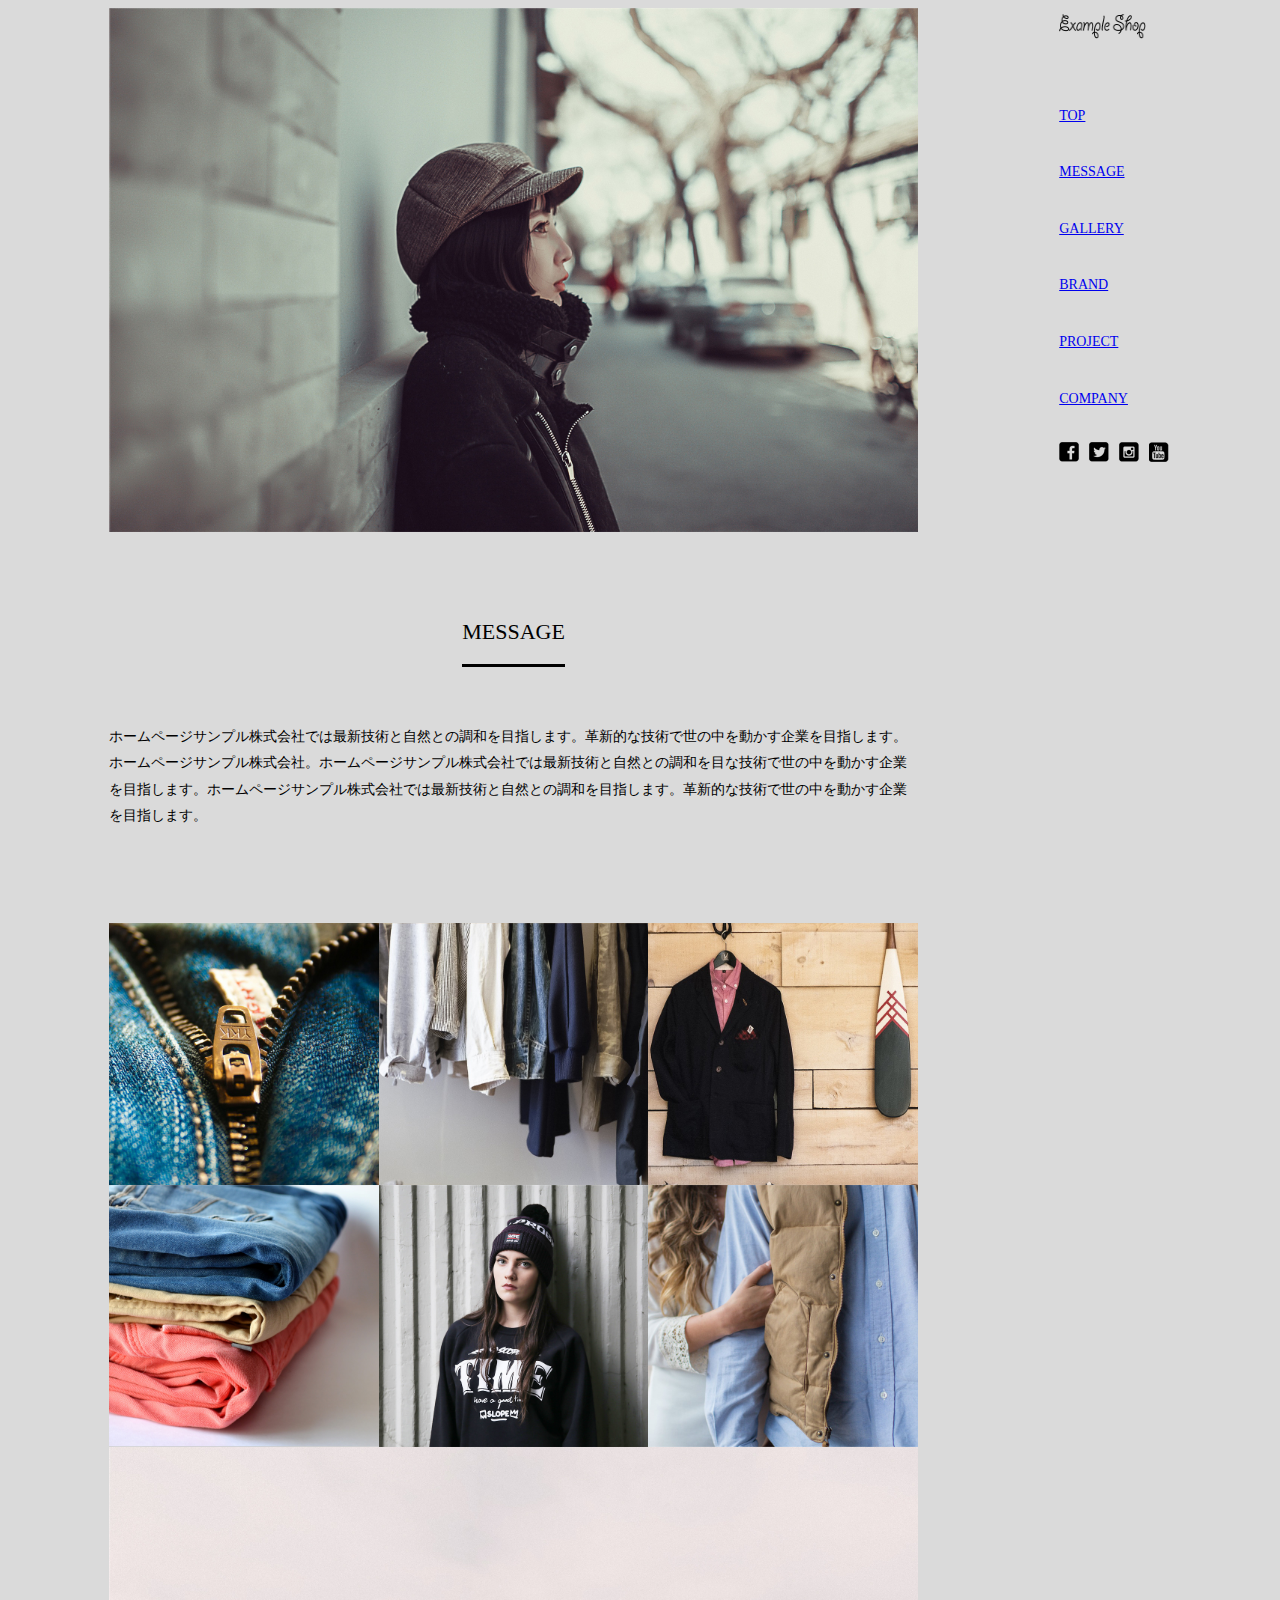
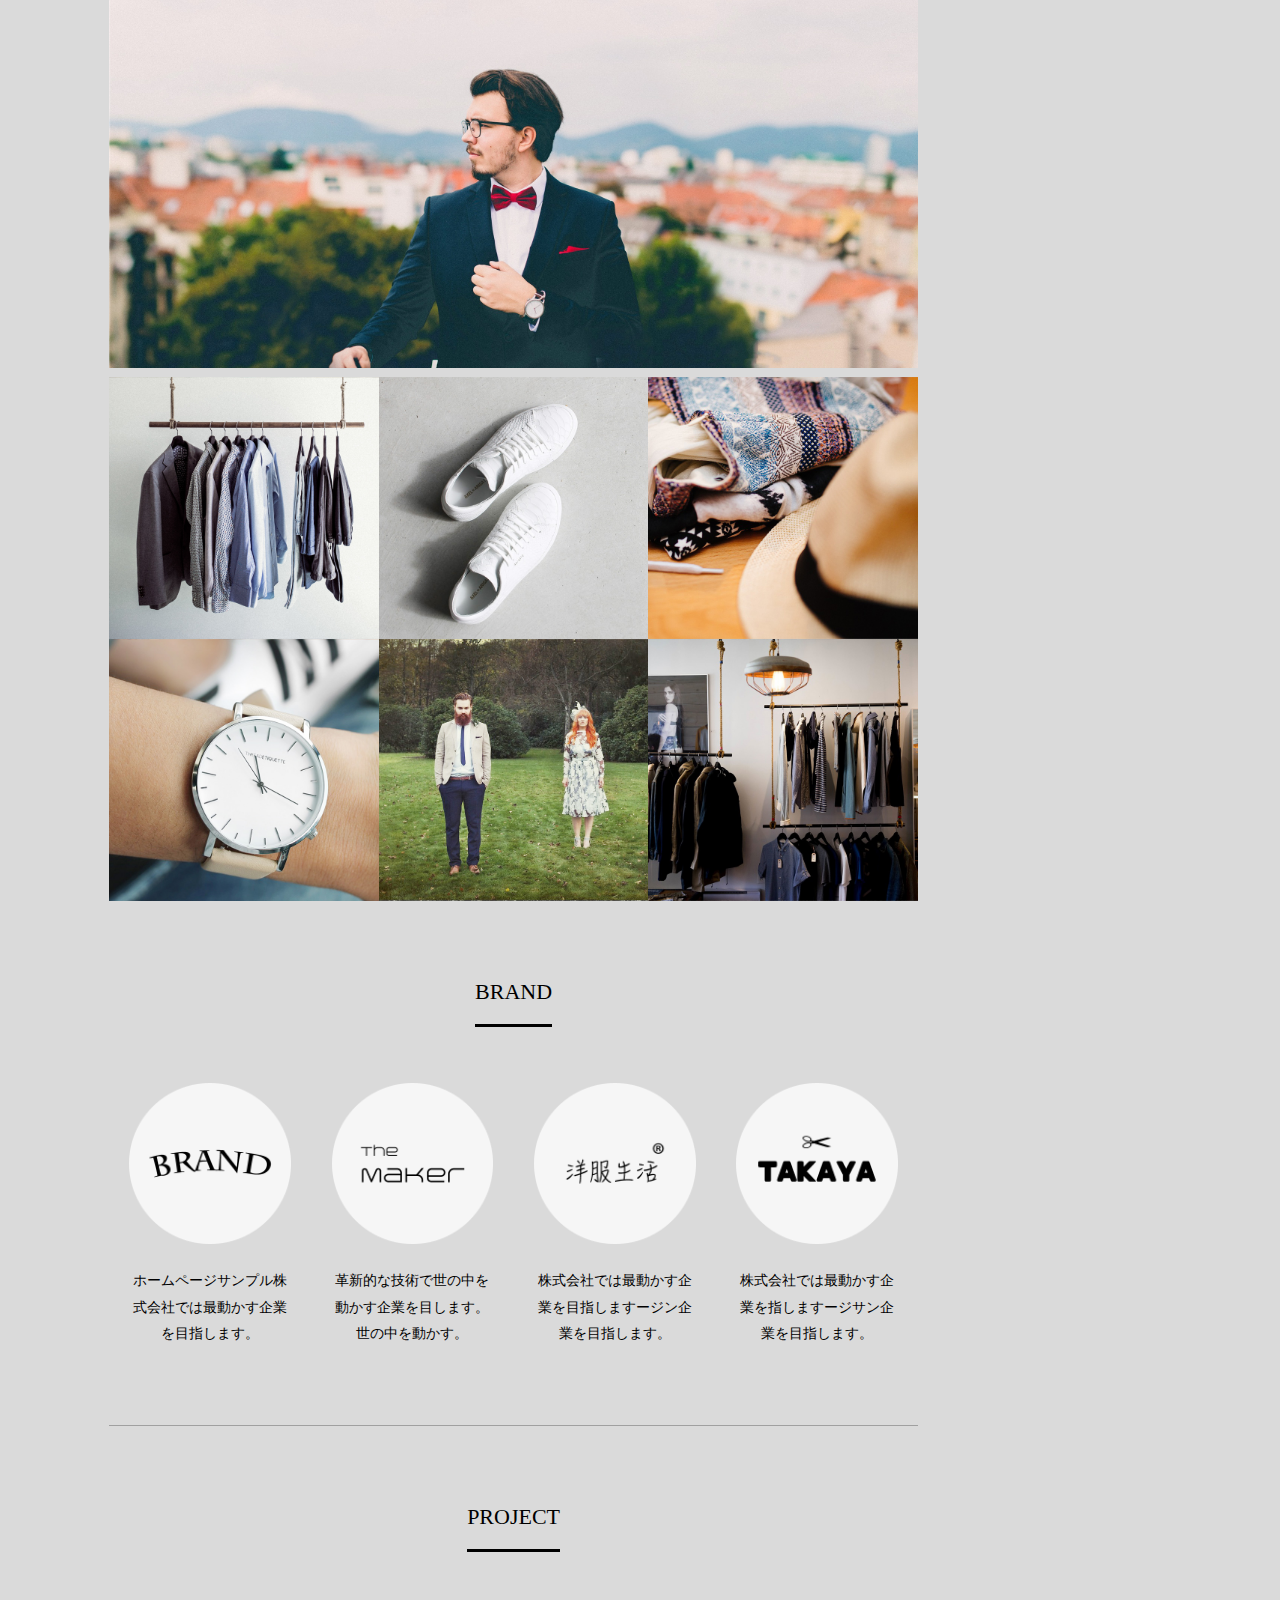
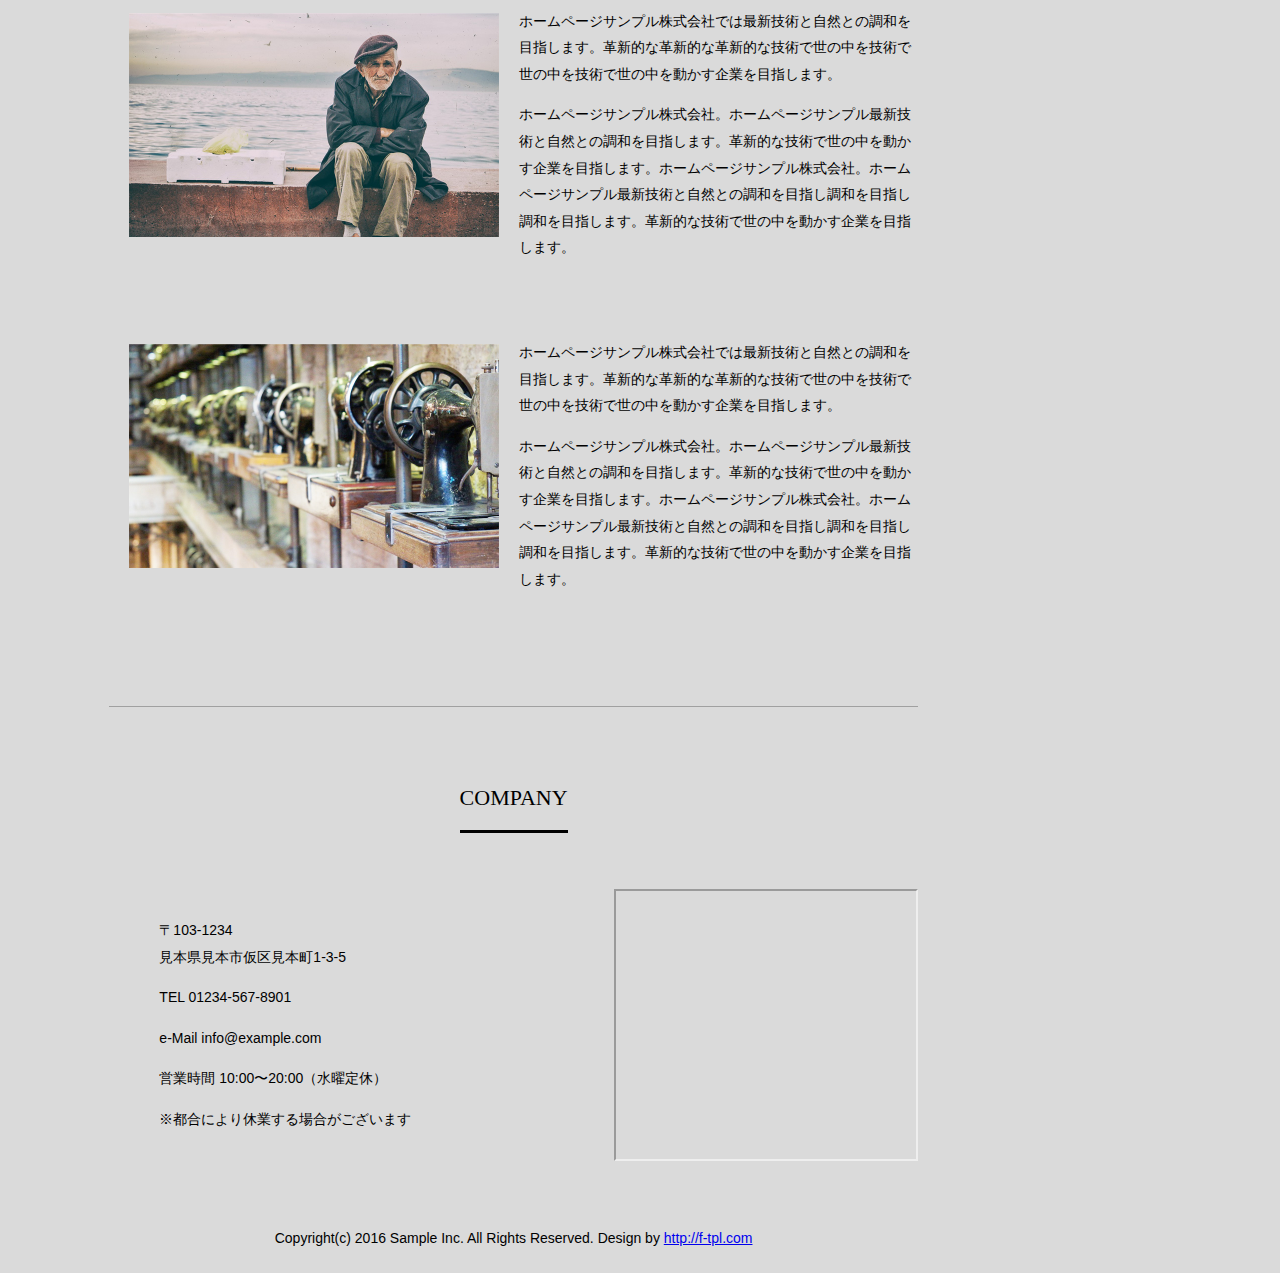
<file: index.html>
<!DOCTYPE html>
<html lang="ja">
  <head>
    <meta charset="UTF-8" />
    <title>塚田 COMPANY|最新技術と自然との調和を目指す</title>
    <meta name="viewport" content="width=device-width, initial-scale=1" />
    <link rel="stylesheet" href="stylesheet.css" />
  </head>

  <body>
    <div id="wrapper">
      <!-- articleの指定 -->
      <article>
        <!-- TOP画像の指定 -->
        <div class="header">
          <img
            class="mainImg"
            src="images/mainImg.jpg"
            alt="TOP画像"
            width="1080px"
            height="695px"
          />
        </div>

        <!-- MESSAGEの記載 -->
        <div class="message">
          <h2>
            <span>MESSAGE</span>
          </h2>
          <p>
            ホームページサンプル株式会社では最新技術と自然との調和を目指します。革新的な技術で世の中を動かす企業を目指します。ホームページサンプル株式会社。ホームページサンプル株式会社では最新技術と自然との調和を目な技術で世の中を動かす企業を目指します。ホームページサンプル株式会社では最新技術と自然との調和を目指します。革新的な技術で世の中を動かす企業を目指します。
          </p>
        </div>

        <!-- 写真の配置 -->
        <div class="photoarea">
          <img
            class="photoitem"
            src="images/photo01.jpg"
            width="360px"
            height="350px"
          />
          <img
            class="photoitem"
            src="images/photo02.jpg"
            width="360px"
            height="350px"
          />
          <img
            class="photoitem"
            src="images/photo03.jpg"
            width="360px"
            height="350px"
          />
          <img
            class="photoitem"
            src="images/photo04.jpg"
            width="360px"
            height="350px"
          />
          <img
            class="photoitem"
            src="images/photo05.jpg"
            width="360px"
            height="350px"
          />
          <img
            class="photoitem"
            src="images/photo06.jpg"
            width="360px"
            height="350px"
          />
          <!-- width="360px" height="350px" -->
        </div>
        <div class="header">
          <img
            class="photomain"
            src="images/photo07.jpg"
            width="1080px"
            height="695px"
          />
        </div>
        <div class="photoarea">
          <img
            class="photoitem"
            src="images/photo08.jpg"
            width="360px"
            height="350px"
          />
          <img
            class="photoitem"
            src="images/photo09.jpg"
            width="360px"
            height="350px"
          />
          <img
            class="photoitem"
            src="images/photo10.jpg"
            width="360px"
            height="350px"
          />
          <img
            class="photoitem"
            src="images/photo11.jpg"
            width="360px"
            height="350px"
          />
          <img
            class="photoitem"
            src="images/photo12.jpg"
            width="360px"
            height="350px"
          />
          <img
            class="photoitem"
            src="images/photo13.jpg"
            width="360px"
            height="350px"
          />
        </div>
        <!-- BRANDの記載 -->
        <div id="BRAND">
          <h2>
            <span>BRAND</span>
          </h2>
          <div class="brandlist">
            <ul>
              <li>
                <img
                  class="logo"
                  src="images/logo01.png"
                  width="168px"
                  height="168px"
                />
                <p>
                  ホームページサンプル株式会社では最動かす企業を目指します。
                </p>
              </li>
              <li>
                <img
                  class="logo"
                  src="images/logo02.png"
                  width="168px"
                  height="168px"
                />
                <p>
                  革新的な技術で世の中を動かす企業を目します。世の中を動かす。
                </p>
              </li>
              <li>
                <img
                  class="logo"
                  src="images/logo03.png"
                  width="168px"
                  height="168px"
                />
                <p>
                  株式会社では最動かす企業を目指しますージン企業を目指します。
                </p>
              </li>
              <li>
                <img
                  class="logo"
                  src="images/logo04.png"
                  width="168px"
                  height="168px"
                />
                <p>
                  株式会社では最動かす企業を指しますージサン企業を目指します。
                </p>
              </li>
            </ul>
          </div>
        </div>
        <!-- PROJECTの記載 -->
        <div id="PROJECT">
          <!-- h2をする目次の役割 -->
          <!-- h1はexampleshop -->
          <h2>
            <span>PROJECT</span>
          </h2>
          <!-- 名前を変更する説明時にわかりにくくなる -->
          <div class="projectlist">
            <img
              class="left"
              src="images/photo14.jpg"
              width="370px"
              height="224px"
            />
            <p>
              ホームページサンプル株式会社では最新技術と自然との調和を目指します。革新的な革新的な革新的な技術で世の中を技術で世の中を技術で世の中を動かす企業を目指します。
            </p>
            <p>
              ホームページサンプル株式会社。ホームページサンプル最新技術と自然との調和を目指します。革新的な技術で世の中を動かす企業を目指します。ホームページサンプル株式会社。ホームページサンプル最新技術と自然との調和を目指し調和を目指し調和を目指します。革新的な技術で世の中を動かす企業を目指します。
            </p>
          </div>
          <div class="projectlist">
            <img
              class="left"
              src="images/photo15.jpg"
              width="370px"
              height="224px"
            />
            <p>
              ホームページサンプル株式会社では最新技術と自然との調和を目指します。革新的な革新的な革新的な技術で世の中を技術で世の中を技術で世の中を動かす企業を目指します。
            </p>
            <p>
              ホームページサンプル株式会社。ホームページサンプル最新技術と自然との調和を目指します。革新的な技術で世の中を動かす企業を目指します。ホームページサンプル株式会社。ホームページサンプル最新技術と自然との調和を目指し調和を目指し調和を目指します。革新的な技術で世の中を動かす企業を目指します。
            </p>
          </div>
        </div>
        <!-- COMPANYの記載 -->
        <div id="COMPANY">
          <h2>
            <span>COMPANY</span>
          </h2>
          <div class="companyinformation">
            <ul id="company">
              <li>
                <p>〒103-1234<br />見本県見本市仮区見本町1-3-5</p>
                <p>TEL 01234-567-8901</p>
                <p>e-Mail info@example.com</p>
                <p>営業時間 10:00〜20:00（水曜定休）</p>
                <p>※都合により休業する場合がございます</p>
              </li>
            </ul>
            <!-- GOOGLE MAP -->
            <iframe
              src="https://www.google.com/maps/embed?pb=!1m18!1m12!1m3!1d3198.5937927089367!2d136.92980931491988!3d36.70829797996758!2m3!1f0!2f0!3f0!3m2!1i1024!2i768!4f13.1!3m3!1m2!1s0x5ff781ec5af4ca3f%3A0x2ade3e8e4c2801b8!2z56aP5bKh6aeF!5e0!3m2!1sja!2sus!4v1478313402186"
              allowfullscreen=""
            ></iframe>
          </div>
        </div>
        <!-- footerの記載 -->
        <div id="footer">
          <p>
            Copyright(c) 2016 Sample Inc. All Rights Reserved. Design by
            <a href="http://f-tpl.com" target="_blank">http://f-tpl.com</a>
          </p>
        </div>
      </article>

      <aside>
        <div id="sidebar">
          <div class="mobileheader">
            <ul>
              <li>
                <img
                  id="logotop"
                  src="images/logo.png"
                  width="87px"
                  height="25px"
                />
              </li>
              <li>
                <button class="nav__toggle" aria-expanded="false" type="button">
                  <span></span>
                  <span></span>
                  <span></span>
                </button>
              </li>
            </ul>
          </div>
          <div class="nav__menu">
            <ul>
              <li><a href="#header">TOP</a></li>
              <li><a href="#message">MESSAGE</a></li>
              <li><a href="#photoarea">GALLERY</a></li>
              <li><a href="#BRAND">BRAND</a></li>
              <li><a href="#PROJECT">PROJECT</a></li>
              <li><a href="#COMPANY">COMPANY</a></li>
            </ul>
            <div id="snslinks">
              <ul>
                <li>
                  <a href="#"
                    ><img
                      id="iconFb"
                      src="images/iconFb.png"
                      width="20px"
                      height="20px"
                  /></a>
                </li>
                <li>
                  <a href="#"
                    ><img
                      id="iconTw"
                      src="images/iconTw.png"
                      width="20px"
                      height="20px"
                  /></a>
                </li>
                <li>
                  <a href="#"
                    ><img
                      id="iconInsta"
                      src="images/iconInsta.png"
                      width="20px"
                      height="20px"
                  /></a>
                </li>
                <li>
                  <a href="#"
                    ><img
                      id="iconYouTube"
                      src="images/iconYouTube.png"
                      width="20px"
                      height="20px"
                  /></a>
                </li>
              </ul>
            </div>
          </div>
        </div>
      </aside>
    </div>
    <script src="index.js"></script>
  </body>
</html>
</file>
<file: stylesheet.css>
@charset "utf-8";

body {
  text-size-adjust: 100%;
  overflow-x: hidden;
  color: rgb(0, 0, 0);
  font: 300 14px / 1.9 "Noto Sans JP", Arial, Verdana, 游ゴシック, YuGothic,
    "ヒラギノ角ゴ ProN W3", "Hiragino Kaku Gothic ProN", メイリオ, Meiryo,
    sans-serif;
  background: rgb(218, 218, 218);
}
/* コロンの削除 */
ul,
li {
  list-style: none;
}

/* -------------------- wrapper -------------------- */
#wrapper {
  display: flex;
  justify-content: space-between;
}
article {
  width: 80%;
  /* background-color:tomato; */
}
aside {
  width: 20%;
}
/* -------------------- モバイル版wrapper -------------------- */
@media (max-width: 400px) {
  #wrapper {
    display: flex;
    flex-direction: column-reverse;
    margin: 0px;
  }
  article {
    width: 100%;
  }
  aside {
    width: 100%;
  }
}

/* -------------------- header -------------------- */
.header {
  width: 80%;
  margin-left: auto;
  margin-right: auto;
}
.mainImg {
  width: 100%;
  height: 100%;
}
.mobileheader {
  padding-left: auto;
  padding-right: auto;
  /* background-color: tomato; */
}
@media (max-width: 400px) {
  .mainImg {
    margin-top: 50px;
  }
}

/* 題名のフォント */
h2 {
  font-family: "Modern Antiqua", "Noto Sans JP", serif;
  text-align: center;
  width: 60%;
  margin: 70px auto;
  font-size: 22px;
  font-weight: normal;
}
h2 span {
  padding-bottom: 20px;
  border-bottom: 3px solid #000;
}

/* MASSAGE */
.message {
  width: 80%;
  margin: 0 auto;
  padding-bottom: 80px;
}
/* モバイル版MASSAGE */
@media (max-width: 400px) {
  .message {
    width: 80%;
    margin: 0 auto;
    padding-bottom: 80px;
  }
}
/* photoのフォント */
.photoarea {
  width: 80%;
  display: grid;
  grid-template-columns: 1fr 1fr 1fr;
  gap: 0px;
  margin-left: auto;
  margin-right: auto;
}

/* .photoarea img{
    width:360px; 
    height:350px;
} */

.photoitem {
  top: 0;
  display: block;
  width: 100%;
  height: auto;
}

.photomain {
  top: 0;
  width: 100%;
  height: auto;
}

/* モバイル版photoareaのフォント */
@media (max-width: 400px) {
  .photoarea {
    display: grid;
    grid-template-columns: 1fr;
    gap: 0px;
  }
}

/* brandのフォント */
#BRAND {
  width: 80%;
  padding-left: 0px;
  padding-bottom: 50px;
  border-bottom: 1px solid #a0a0a0;
  margin-right: auto;
  margin-left: auto;
}

#BRAND .brandlist ul {
  display: grid;
  grid-template-columns: 1fr 1fr 1fr 1fr;
  padding-left: 0px;
}

.logo {
  width: 100%;
  height: auto;
}

#BRAND li {
  display: inline-block;
  padding: 0 10%;
  vertical-align: top;
  text-align: center;
}

/* モバイル版brandのフォント */
/* どうしても中心にならない */
@media (max-width: 400px) {
  #BRAND {
    width: 100%;
  }

  #BRAND .brandlist ul {
    display: grid;
    grid-template-columns: 1fr;
    text-align: center;
  }
  .brandlist .logo {
    width: 80%;
    height: auto;
    margin-left: 0px;
    padding-left: 0px;
  }
  .brandlist p {
    text-align: center;
  }
}

/* projectのフォント */
#PROJECT {
  width: 80%;
  margin: 0 auto;
  padding-bottom: 50px;
  border-bottom: 1px solid #a0a0a0;
}

.projectlist {
  clear: both;
  padding-bottom: 50px;
}

.left {
  float: left;
  /* width: 60%; */
  height: auto;
  margin: 5px 20px 5px;
}
/* モバイル版projectのフォント */
@media (max-width: 400px) {
  .projectlist {
    clear: none;
    padding-bottom: 50px;
  }
  .projectlist img {
    width: 100%;
    height: auto;
  }
  .left {
    margin-left: auto;
    margin-right: auto;
  }
}
ß


/* companyのフォント */
#COMPANY {
  width: 80%;
  margin: 0 auto;
}
#company {
  width: 50%;
  margin-left: auto;
  margin-right: auto;
  padding-left: 0px;
}
.companyinformation {
  width: 80%;
  display: flex;
  margin-left: auto;
  margin-right: auto;
  padding-bottom: 50px;
}

#map {
  width: 80%;
  height: 50%;
}

/* モバイル版companyのフォント */
@media (max-width: 400px) {
  #company {
    width: 100%;
    margin-left: auto;
    margin-right: auto;
  }
  .companyinformation {
    display: grid;
    grid-template-columns: 1fr;
  }
  #map {
    width: 100%;
    height: auto;
    margin-left: auto;
    margin-right: auto;
  }
}

/* footerのフォント */
#footer {
  text-align: center;
}

/* -------------------- sidebar -------------------- */

#sidebar {
  top: 0;
  width: 80%;
  height: 100%;
  position: fixed;
  background: #dadada;
  font-family: "Modern Antiqua", "Noto Sans JP", serif;
}
#sidebar .header {
  margin-top: 40px;
}
#sidebar img {
  padding-bottom: 40px;
}

#sidebar .nav__menu li {
  margin-bottom: 30px;
}

#snslinks ul {
  display: flex;
  justify-content: flex-start;
}

#snslinks li {
  display: inline-block;
  padding-right: 10px;
}

.nav__toggle {
  display: none;
}

@media (max-width: 400px) {
  #sidebar {
    top: 0;
    left: 0;
    width: 100%;
    height: 60px;
    position: fixed;
    background: #dadada;
    font-family: "Modern Antiqua", "Noto Sans JP", serif;
  }
  #sidebar .header {
    margin-top: 10px;
  }
  #sidebar img {
    padding-bottom: 0px;
  }
  #sidebar .header #logotop {
    margin-left: 100px;
    margin-right: 100px;
  }

  #sidebar .nav__menu ul li {
    margin-bottom: 30px;
    border-bottom: 1px solid #ccc;
  }

  .nav__menu {
    left: 0px;
    width: 100%;
    height: 400px;
    position: absolute;
    z-index: -1;
    visibility: hidden;
    opacity: 0;
    transform: translateY(-0%);
    transition: transform 0.3s ease-out, opacity 0.3s ease-out;
    background: #dadada;
  }

  .nav__menu.active {
    top: 50px;
    z-index: 1;
    visibility: visible;
    opacity: 1;
    transform: translateY(0);
    color: #dadada;
  }

  .nav__toggle {
    display: block;
    position: absolute;
    right: 1rem;
    top: 1rem;
    width: 30px;
    height: 30px;
    background-color: #dadada;
    border: none;
  }

  .nav__toggle span {
    display: block;
    position: absolute;
    top: 0px;
    left: 0px;
    margin-left: auto;
    margin-right: auto;
    width: 20px;
    height: 2px;
    background-color: black;
    margin-bottom: 10px;
    transition: 0.2s ease;
  }
  .nav__toggle span:nth-child(1) {
    top: 0px;
  }
  .nav__toggle span:nth-child(2) {
    top: 10px;
  }
  .nav__toggle span:nth-child(3) {
    top: 20px;
  }

  .nav__toggle.active span:nth-child(1) {
    top: 10px;
    transform: rotate(-45deg);
  }

  /* 2番目と3番目のspanを45度に */
  .nav__toggle.active span:nth-child(2),
  .nav__toggle.active span:nth-child(3) {
    top: 10px;
    transform: rotate(45deg);
  }
}
</file>
